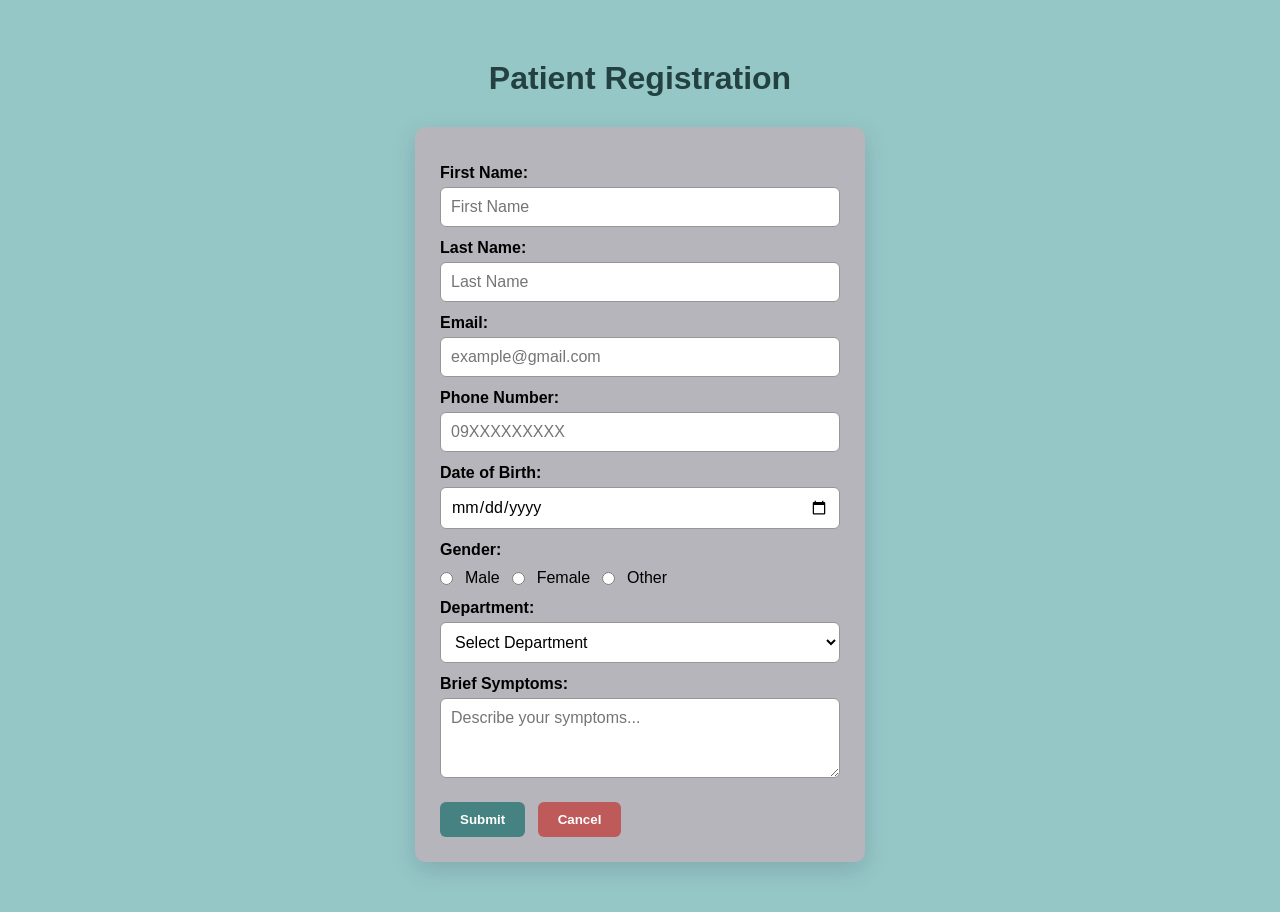
<file: LAB01_HTML/index.html>
<!DOCTYPE html>
<html lang="en">

<head>
    <meta charset="UTF-8">
    <meta name="viewport" content="width=device-width, initial-scale=1.0">

    <title>Patient Registration</title>

    <link rel="stylesheet" href="style.css">

    <script src="script.js" defer></script>
</head>

<body>

    <h1>Patient Registration</h1>

    <form id="patientForm" method="POST" action="#">

        <!-- First Name -->
        <div>
            <label for="first_name">First Name:</label>
            <input
                type="text"
                id="first_name"
                name="first_name"
                placeholder="First Name"
                required>
        </div>

        <!-- Last Name -->
        <div>
            <label for="last_name">Last Name:</label>
            <input
                type="text"
                id="last_name"
                name="last_name"
                placeholder="Last Name"
                required>
        </div>

        <!-- Email -->
        <div>
            <label for="email_address">Email:</label>
            <input
                type="email"
                id="email_address"
                name="email_address"
                placeholder="example@gmail.com"
                required>
        </div>

        <!-- Phone Number -->
        <div>
            <label for="phone">Phone Number:</label>
            <input
                type="tel"
                id="phone"
                name="phone"
                placeholder="09XXXXXXXXX"
                pattern="[0-9]{11}"
                maxlength="11"
                minlength="11"
                inputmode="numeric">
        </div>

        <!-- Date of Birth -->
        <div>
            <label for="date_of_birth">Date of Birth:</label>
            <input
                type="date"
                id="date_of_birth"
                name="date_of_birth"
                required>
        </div>

        <!-- Gender -->
        <div>
            <label>Gender:</label>

            <div class="gender-group">

                <input
                    type="radio"
                    id="gender_male"
                    name="gender"
                    value="Male"
                    required>

                <label for="gender_male">Male</label>

                <input
                    type="radio"
                    id="gender_female"
                    name="gender"
                    value="Female">

                <label for="gender_female">Female</label>

                <input
                    type="radio"
                    id="gender_other"
                    name="gender"
                    value="Other">

                <label for="gender_other">Other</label>

            </div>
        </div>

        <!-- Department -->
        <div>
            <label for="department">Department:</label>

            <select
                name="department"
                id="department"
                class="department-select"
                required>

                <option value="">Select Department</option>
                <option value="Dentist">Dentist</option>
                <option value="Optometrist">Optometrist</option>
                <option value="General Checkup">General Checkup</option>

            </select>
        </div>

        <!-- Symptoms -->
        <div>
            <label for="message">Brief Symptoms:</label>

            <textarea
                name="message"
                id="message"
                rows="3"
                cols="50"
                placeholder="Describe your symptoms..."></textarea>
        </div>

        <!-- Buttons -->
        <div>
            <button class="submit-btn" type="submit">
                Submit
            </button>

            <button class="cancel-btn" type="button">
                Cancel
            </button>
        </div>

    </form>

</body>
</html>
</file>
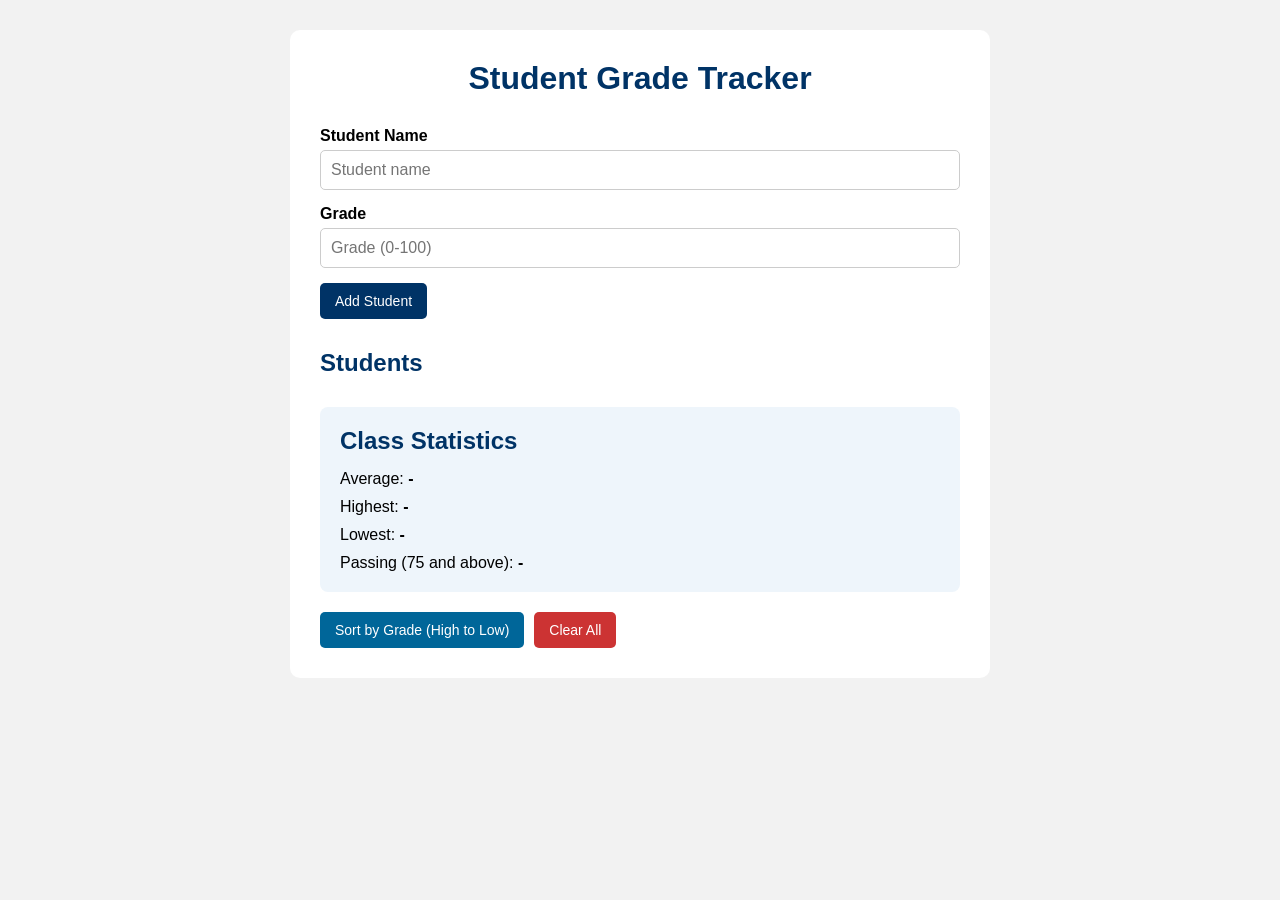
<file: ROOT(3)/index.html>
<!DOCTYPE html>
<html lang="en">

<head>
    <meta charset="UTF-8">
    <meta name="viewport" content="width=device-width, initial-scale=1.0">

    <title>Student Grade Tracker</title>

    <link rel="stylesheet" href="style.css">
    <script src="script.js" defer></script>
</head>

<body>

    <div class="container">

        <h1>Student Grade Tracker</h1>

        <div class="form-section">

            <label for="studentName">Student Name</label>
            <input
                type="text"
                id="studentName"
                placeholder="Student name"
            >

            <label for="studentGrade">Grade</label>
            <input
                type="number"
                id="studentGrade"
                placeholder="Grade (0-100)"
                min="0"
                max="100"
            >

            <button id="addBtn">Add Student</button>

        </div>


        <div class="list-section">

            <h2>Students</h2>

            <ul id="studentList"></ul>

        </div>


        <div class="statistics">

            <h2>Class Statistics</h2>

            <p>
                Average:
                <span id="avgDisplay">-</span>
            </p>

            <p>
                Highest:
                <span id="highDisplay">-</span>
            </p>

            <p>
                Lowest:
                <span id="lowDisplay">-</span>
            </p>

            <p>
                Passing (75 and above):
                <span id="passDisplay">-</span>
            </p>

        </div>


        <div class="buttons">

            <button id="sortBtn">
                Sort by Grade (High to Low)
            </button>

            <button id="clearBtn">
                Clear All
            </button>

        </div>

    </div>

</body>

</html>
</file>
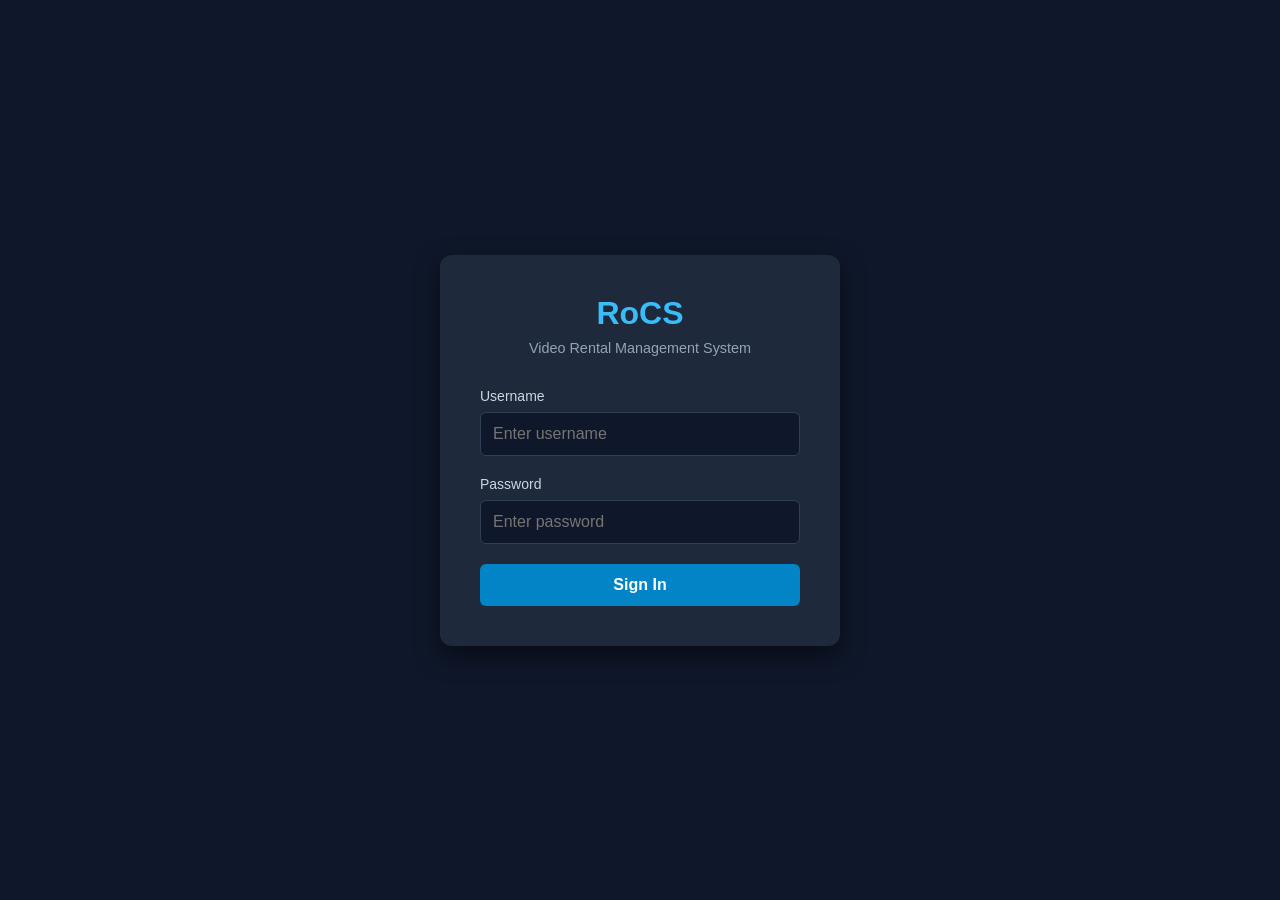
<file: web-demo/root/index.html>
<!DOCTYPE html>
<html lang="en">
<head>
    <meta charset="UTF-8">
    <meta name="viewport" content="width=device-width, initial-scale=1.0">
    <title>RoCS Video Rental - Login</title>
    <link rel="stylesheet" href="sytles/login.css">
    <script src="scripts/login.js"></script>
</head>
<body>
    <div class="login-container">
        <div class="login-header">
            <h2>RoCS</h2>
            <p>Video Rental Management System</p>
        </div>
        <form id="loginForm">
            <div class="input-group">
                <label for="username">Username</label>
                <input type="text" id="username" placeholder="Enter username" required>
            </div>
            <div class="input-group">
                <label for="password">Password</label>
                <input type="password" id="password" placeholder="Enter password" required>
            </div>
            <p id="errorMessage" class="error-message"></p>
            <button type="submit" class="btn-login">Sign In</button>
        </form>
    </div>
</body>
</html>
</file>
<file: LAB01_HTML/style.css>
/* 1. Reset */
* {
    box-sizing: border-box;
    margin: 0;
    padding: 0;
}

/* 2. Body */
body {
    font-family: Arial, Helvetica, sans-serif;
    background-color: rgb(150, 199, 199);
    padding: 20px;
    min-height: 100vh;
}

/* 3. Heading */
h1 {
    text-align: center;
    padding-top: 40px;
    margin-bottom: 20px;
    color: rgb(35, 65, 65);
}

/* 4. Form container */
form {
    width: 100%;
    max-width: 450px;
    margin: 30px auto;
    padding: 25px;
    border-radius: 10px;
    font-weight: bold;
    background-color: rgb(181, 181, 187);
    text-align: left;
    box-shadow: 0 8px 24px rgba(12, 12, 54, 0.15);
}

/* 5. Labels */
form label {
    display: block;
    margin-top: 12px;
    margin-bottom: 5px;
}

/* 6. Input fields */
form input[type="text"],
form input[type="email"],
form input[type="tel"],
form input[type="date"],
form select,
form textarea {
    width: 100%;
    padding: 10px;
    border: 1px solid rgb(150, 150, 150);
    border-radius: 6px;
    font-size: 1rem;
    font-family: inherit;
    font-weight: normal;
    background-color: white;
}

/* 7. Focus effect */
form input:focus,
form select:focus,
form textarea:focus {
    background-color: rgb(212, 212, 201);
    outline: 2px solid rgb(70, 130, 130);
    border-color: transparent;
}

/* 8. Gender group */
.gender-group {
    display: flex;
    justify-content: flex-start;
    align-items: center;
    gap: 12px;
    margin-top: 10px;
    flex-wrap: wrap;
}

.gender-group label {
    display: inline;
    margin: 0;
    font-weight: normal;
}

.gender-group input[type="radio"] {
    width: auto;
    margin: 0;
    cursor: pointer;
}

/* 9. Department dropdown */
.department-select {
    width: 100%;
    margin: 0 auto;
    cursor: pointer;
}

/* 10. Textarea */
form textarea {
    text-align: left;
    resize: vertical;
    min-height: 80px;
}

/* 11. Buttons */
button {
    padding: 10px 20px;
    margin-top: 20px;
    margin-right: 8px;
    border-radius: 6px;
    border: none;
    font-weight: bold;
    cursor: pointer;
    transition: background-color 0.2s ease;
}

/* 12. Submit button */
.submit-btn {
    background-color: rgb(70, 130, 130);
    color: white;
}

.submit-btn:hover {
    background-color: rgb(45, 105, 105);
}

/* 13. Cancel button */
.cancel-btn {
    background-color: rgb(190, 90, 90);
    color: white;
}

.cancel-btn:hover {
    background-color: rgb(160, 60, 60);
}

/* 14. Tablet */
@media (max-width: 768px) {

    body {
        padding: 15px;
    }

    h1 {
        padding-top: 30px;
        font-size: 1.8rem;
    }

    form {
        max-width: 90%;
        padding: 20px;
    }
}

/* 15. Mobile */
@media (max-width: 430px) {

    body {
        padding: 10px;
    }

    h1 {
        padding-top: 20px;
        font-size: 1.4rem;
    }

    form {
        width: 100%;
        max-width: 400px;
        margin: 20px auto;
        padding: 18px;
    }

    form input[type="text"],
    form input[type="email"],
    form input[type="tel"],
    form input[type="date"],
    form select,
    form textarea {
        font-size: 0.95rem;
        padding: 9px;
    }

    .gender-group {
        gap: 10px;
    }

    button {
        padding: 10px 18px;
    }
}
</file>
<file: ROOT(3)/style.css>
* {
    box-sizing: border-box;
    margin: 0;
    padding: 0;
}

body {
    font-family: Arial, sans-serif;
    background-color: #f2f2f2;
    padding: 30px;
}

.container {
    max-width: 700px;
    margin: 0 auto;
    background-color: white;
    padding: 30px;
    border-radius: 10px;
}

h1 {
    text-align: center;
    color: #003366;
    margin-bottom: 30px;
}

h2 {
    color: #003366;
    margin-bottom: 15px;
}

.form-section {
    margin-bottom: 30px;
}

.form-section label {
    display: block;
    margin-bottom: 5px;
    font-weight: bold;
}

.form-section input {
    width: 100%;
    padding: 10px;
    margin-bottom: 15px;
    border: 1px solid #cccccc;
    border-radius: 5px;
    font-size: 16px;
}

button {
    padding: 10px 15px;
    border: none;
    border-radius: 5px;
    cursor: pointer;
    background-color: #003366;
    color: white;
    font-size: 14px;
}

button:hover {
    opacity: 0.85;
}

.list-section {
    margin-bottom: 30px;
}

#studentList {
    padding-left: 25px;
}

#studentList li {
    margin-bottom: 8px;
    padding: 8px;
    background-color: #f0f5fa;
    border-radius: 4px;
}

.statistics {
    padding: 20px;
    background-color: #eef5fb;
    border-radius: 8px;
    margin-bottom: 20px;
}

.statistics p {
    margin-bottom: 10px;
}

.statistics p:last-child {
    margin-bottom: 0;
}

.statistics span {
    font-weight: bold;
}

.buttons {
    display: flex;
    gap: 10px;
}

#sortBtn {
    background-color: #006699;
}

#clearBtn {
    background-color: #cc3333;
}

@media (max-width: 600px) {

    body {
        padding: 15px;
    }

    .container {
        padding: 20px;
    }

    .buttons {
        flex-direction: column;
    }

    button {
        width: 100%;
    }
}
</file>
<file: web-demo/root/sytles/login.css>
* {
    box-sizing: border-box;
    margin: 0;
    padding: 0;
    font-family: 'Segoe UI', Tahoma, Geneva, Verdana, sans-serif;
}

body {
    background-color: #0f172a;
    color: #f8fafc;
    display: flex;
    justify-content: center;
    align-items: center;
    height: 100vh;
}

.login-container {
    background-color: #1e293b;
    padding: 2.5rem;
    border-radius: 12px;
    box-shadow: 0 10px 25px rgba(0, 0, 0, 0.5);
    width: 100%;
    max-width: 400px;
}

.login-header {
    text-align: center;
    margin-bottom: 2rem;
}

.login-header h2 {
    font-size: 2rem;
    color: #38bdf8;
    margin-bottom: 0.5rem;
}

.login-header p {
    color: #94a3b8;
    font-size: 0.9rem;
}

.input-group {
    margin-bottom: 1.25rem;
}

.input-group label {
    display: block;
    margin-bottom: 0.5rem;
    font-size: 0.875rem;
    color: #cbd5e1;
}

.input-group input {
    width: 100%;
    padding: 0.75rem;
    border-radius: 6px;
    border: 1px solid #334155;
    background-color: #0f172a;
    color: #f8fafc;
    font-size: 1rem;
    outline: none;
    transition: border-color 0.2s;
}

.input-group input:focus {
    border-color: #38bdf8;
}

.btn-login {
    width: 100%;
    padding: 0.75rem;
    background-color: #0284c7;
    color: white;
    border: none;
    border-radius: 6px;
    font-size: 1rem;
    font-weight: bold;
    cursor: pointer;
    transition: background-color 0.2s;
}

.btn-login:hover {
    background-color: #0369a1;
}

.error-message {
    color: #f87171;
    font-size: 0.85rem;
    margin-bottom: 1rem;
    text-align: center;
}
</file>
